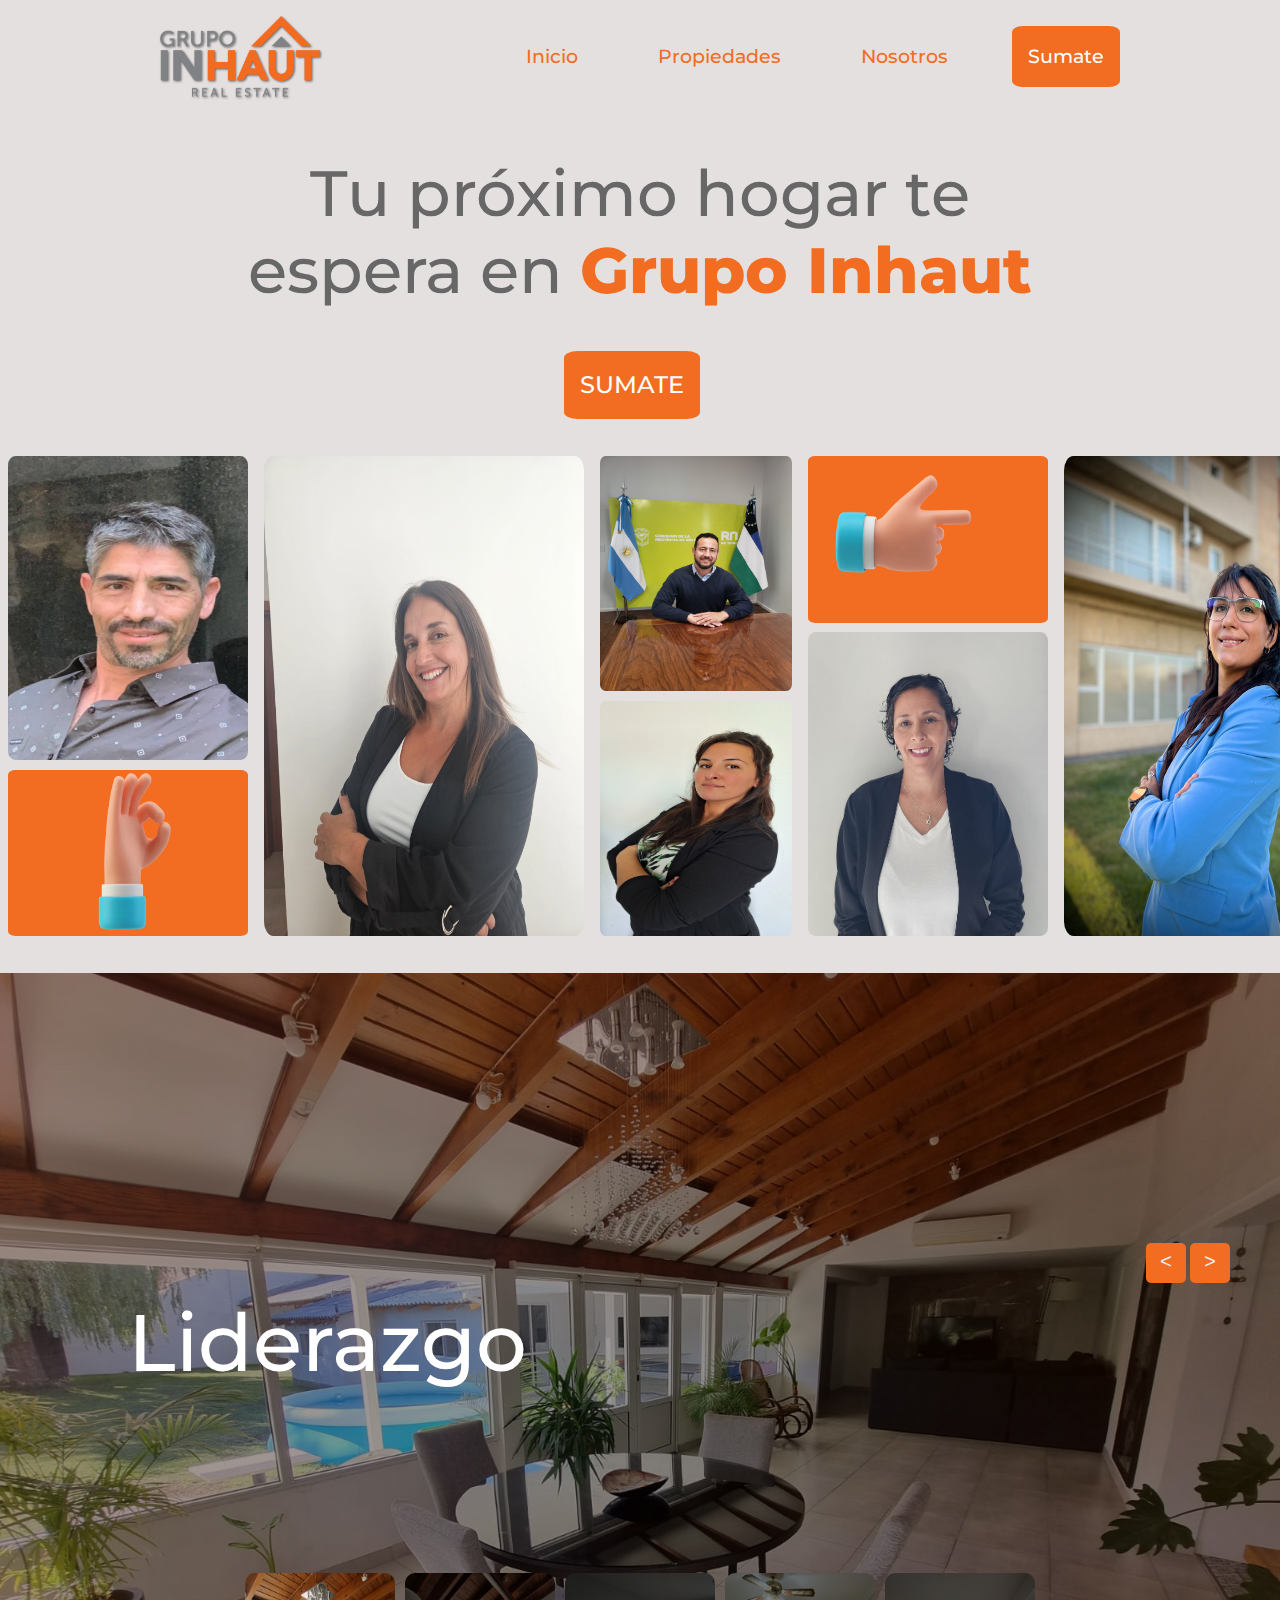
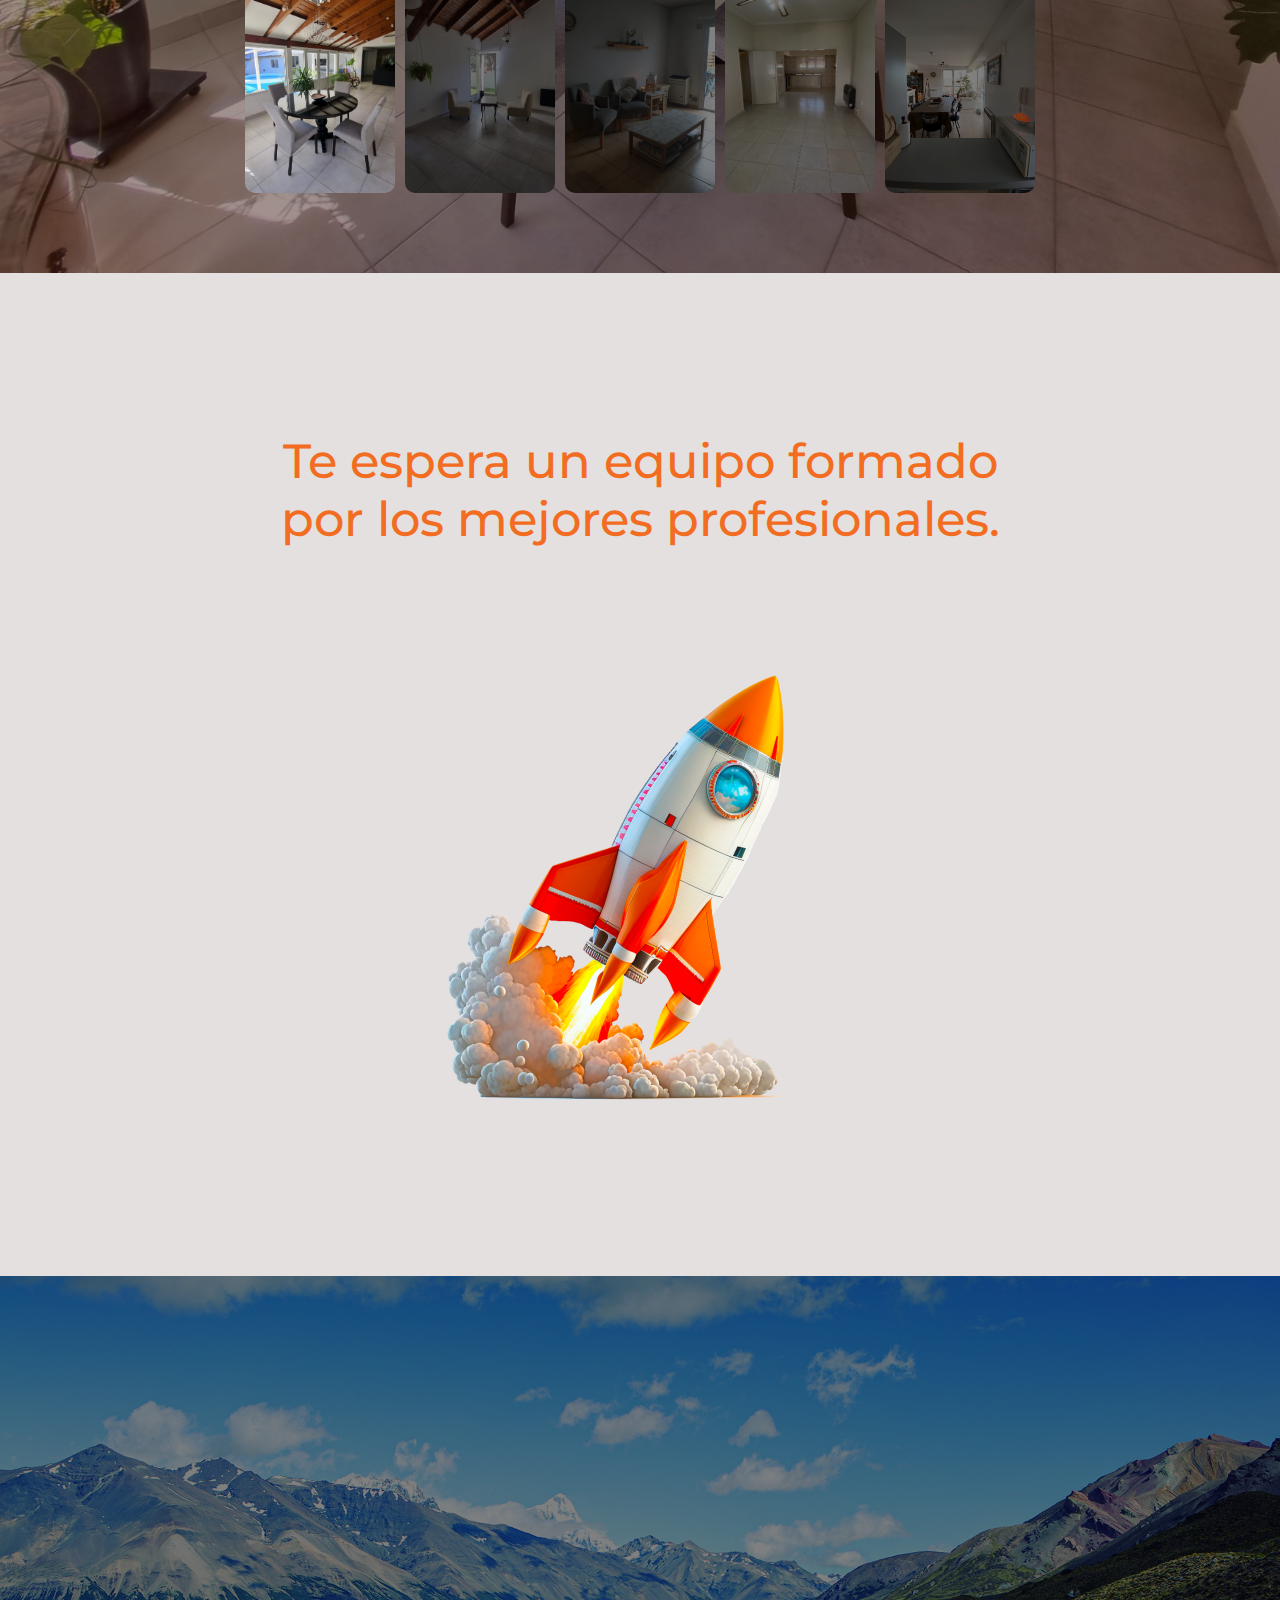
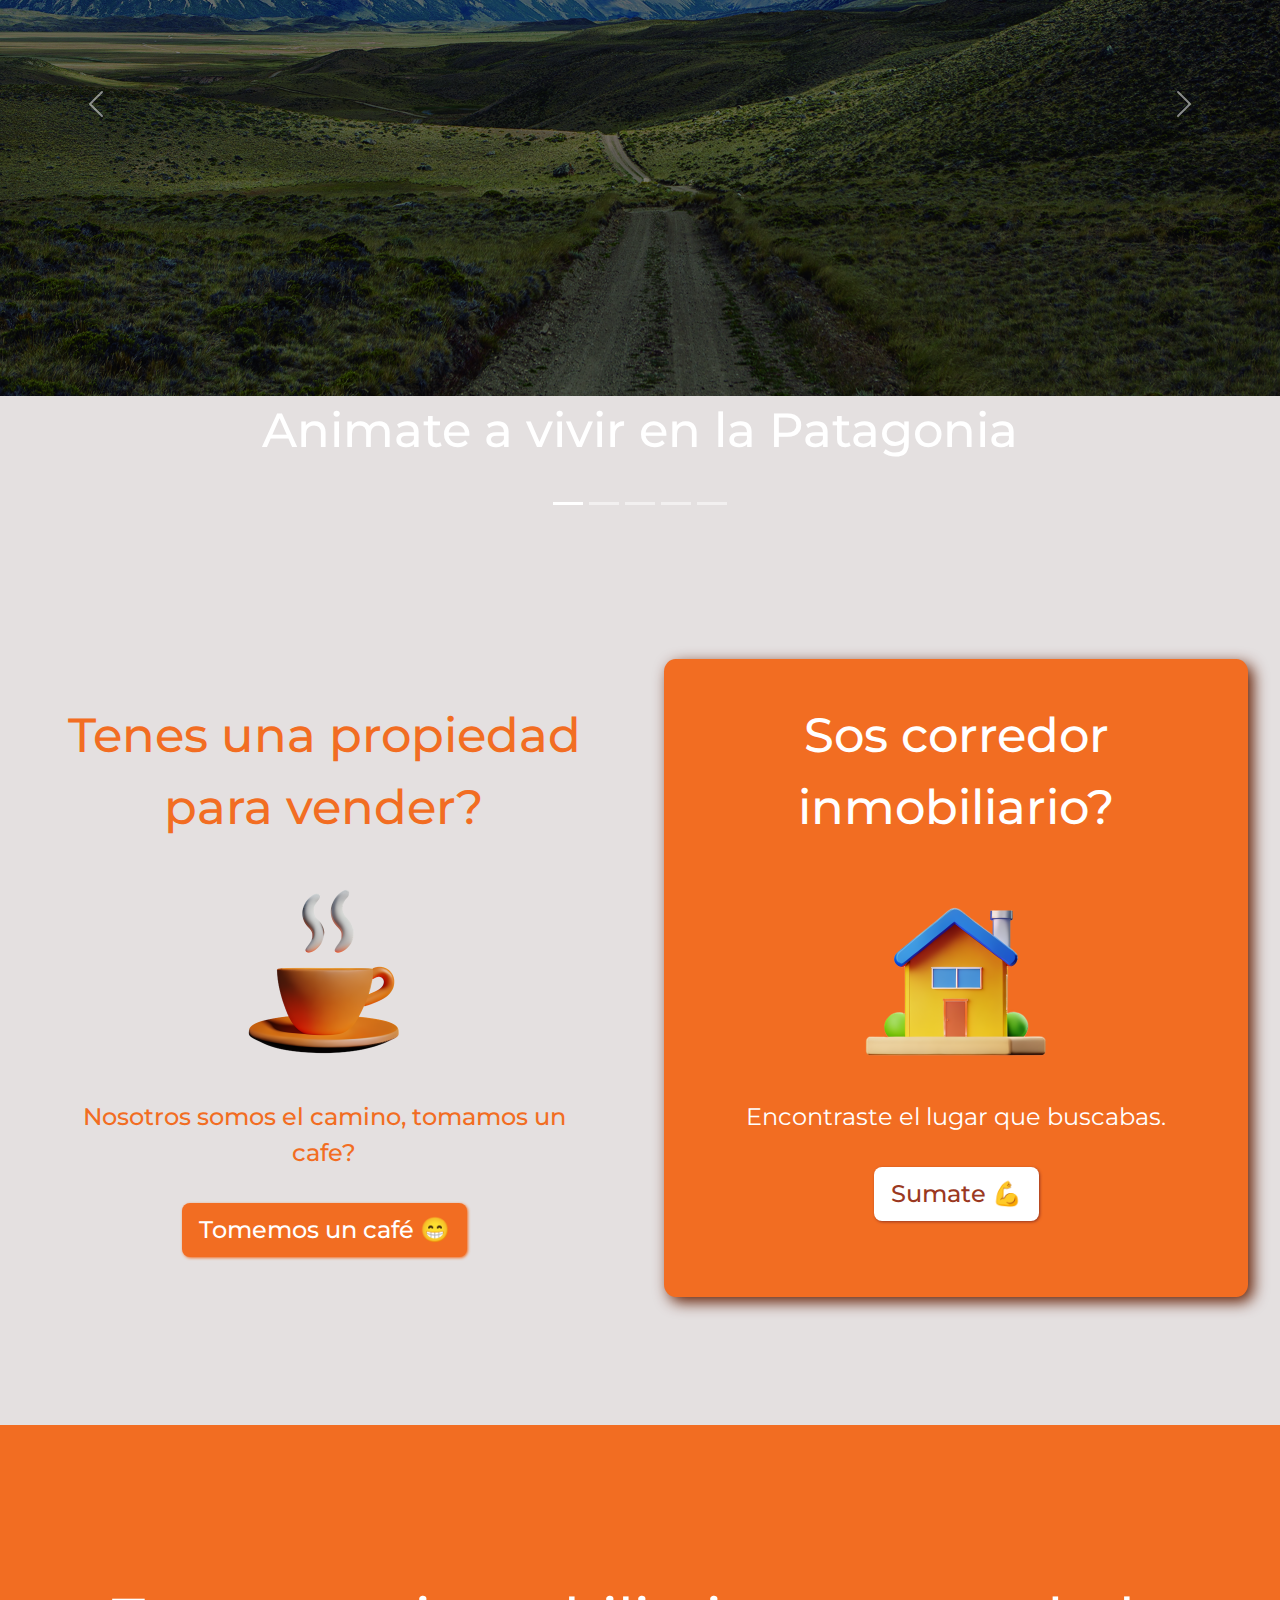
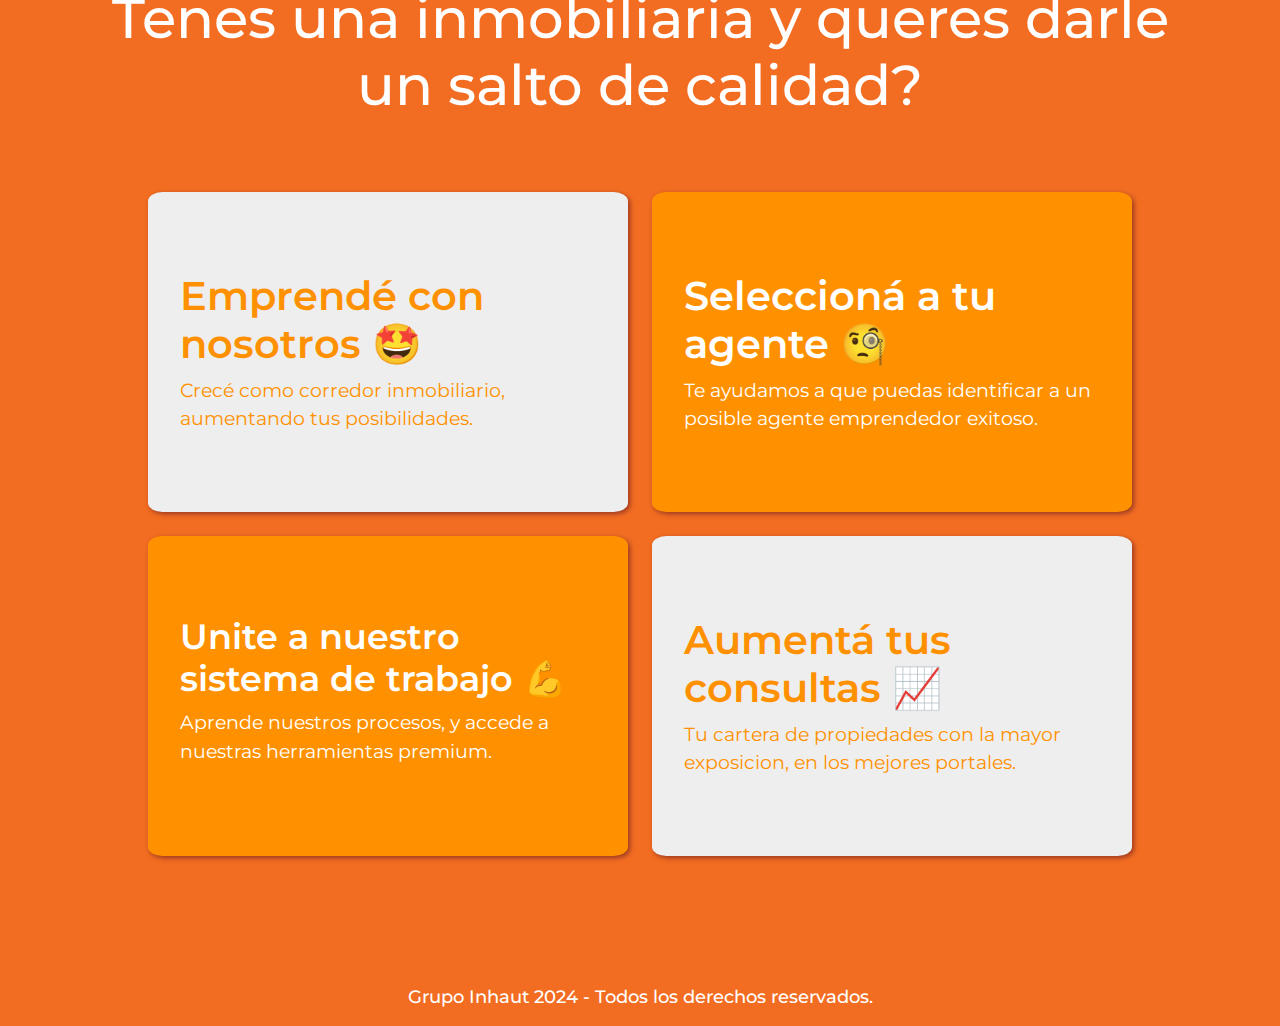
<file: index.html>
<html lang="en">
<head>

    <meta charset="UTF-8">
    <meta name="viewport" content="width=device-width, initial-scale=1.0">

    <meta http-equiv='cache-control' content='no-cache'> 
    <meta http-equiv='expires' content='0'> 
    <meta http-equiv='pragma' content='no-cache'>
    
    <title>
      Grupo Inhaut
    </title>
    <link rel="icon" type="image/x-icon" href="imagenes/INHAUT.png">

    <!-- Bootstrap -->
    <link href="https://cdn.jsdelivr.net/npm/bootstrap@5.3.3/dist/css/bootstrap.min.css" rel="stylesheet" integrity="sha384-QWTKZyjpPEjISv5WaRU9OFeRpok6YctnYmDr5pNlyT2bRjXh0JMhjY6hW+ALEwIH" crossorigin="anonymous">
    
    <!-- CSS -->
    <link href="styles.css" rel="stylesheet">
    <link href="normalize.css" rel="stylesheet">

    <!-- Google Fonts -->
    <link rel="preconnect" href="https://fonts.googleapis.com">
    <link rel="preconnect" href="https://fonts.gstatic.com" crossorigin>
    <link href="https://fonts.googleapis.com/css2?family=Montserrat:ital,wght@0,100..900;1,100..900&display=swap" rel="stylesheet">

</head>
<body>

  <nav class="navbar fixed-top" id="navegacion">
    <div class="navbar-container">
      <a class="navbar-brand" href="index.html">
        <img class="navbar-logo" src="imagenes/INHAUT.png" alt="">
      </a>
    </div>
    <div class="navbar-container contenedor-items">
        <a class="nav-item" href="index.html">Inicio</a>
        <a class="nav-item" href="#">Propiedades</a>
        <a class="nav-item" href="nosotros.html">Nosotros</a>
        <a class="nav-item sumate" href="sumate.html">Sumate</a>
    </div>
  </nav>

  <main>
    <!-- primer div -->
    <div class="primer-div">
      <div class="contenido-primer-div">
        <h1 class="texto-primer-div">Tu próximo hogar te <br> espera en <span>Grupo Inhaut</span></h1>
        <a class="nav-item sumate" href="sumate.html">Sumate</a>
      </div>
    </div>

    <!--slider horizontal automatico  -->
    <div class="slider-horizontal">
      <div class="slide-track">
          <div class="slide slide-impar">
              <img src="imagenes/personas/persona1.jpeg" alt="">
              <img src="imagenes/hand.webp" class="pulgar" alt="">
          </div>
          <div class="slide slide-solo">
              <img src="imagenes/personas/persona2.jpeg" alt="">
          </div>
          <div class="slide slide-par">
              <img src="imagenes/personas/persona3.jpeg" alt="">
              <img src="imagenes/personas/persona4.jpeg" alt="">
          </div>
          <div class="slide slide-impar">
              <img src="imagenes/hand2.webp" class="pulgar" alt="">
              <img src="imagenes/personas/persona5.jpeg" alt="">
          </div>
          <div class="slide slide-solo">
              <img src="imagenes/personas/persona6.jpeg" alt="">
          </div>
          <div class="slide slide-par">
              <img src="imagenes/personas/persona7.jpeg" alt="">
              <img src="imagenes/personas/persona8.jpeg" alt="">
          </div>
          <div class="slide slide-impar">
            <img src="imagenes/personas/persona2.jpeg" alt="">
            <img src="imagenes/hand3.webp" class="pulgar" alt="">
          </div>
          <div class="slide slide-solo">
              <img src="imagenes/personas/persona4.jpeg" alt="">
          </div>
          <div class="slide slide-par">
              <img src="imagenes/personas/persona1.jpeg" alt="">
              <img src="imagenes/personas/persona5.jpeg" alt="">
          </div>
          <div class="slide slide-impar">
              <img src="imagenes/hand.webp" class="pulgar" alt="">
              <img src="imagenes/personas/persona6.jpeg" alt="">
          </div>
          <div class="slide slide-solo">
              <img src="imagenes/personas/persona3.jpeg" alt="">
          </div>
          <div class="slide slide-par">
              <img src="imagenes/personas/persona8.jpeg" alt="">
              <img src="imagenes/personas/persona2.jpeg" alt="">
          </div>
          <div class="slide slide-impar">
            <img src="imagenes/personas/persona4.jpeg" alt="">
            <img src="imagenes/hand2.webp" class="pulgar" alt="">
        </div>
        <div class="slide slide-solo">
            <img src="imagenes/personas/persona6.jpeg" alt="">
        </div>
        <div class="slide slide-par">
            <img src="imagenes/personas/persona5.jpeg" alt="">
            <img src="imagenes/personas/persona1.jpeg" alt="">
        </div>
        <div class="slide slide-impar">
            <img src="imagenes/hand3.webp" class="pulgar" alt="">
            <img src="imagenes/personas/persona2.jpeg" alt="">
        </div>
        <div class="slide slide-solo">
            <img src="imagenes/personas/persona7.jpeg" alt="">
        </div>
        <div class="slide slide-par">
            <img src="imagenes/personas/persona3.jpeg" alt="">
            <img src="imagenes/personas/persona5.jpeg" alt="">
        </div>
        <div class="slide slide-impar">
          <img src="imagenes/personas/persona6.jpeg" alt="">
          <img src="imagenes/hand.webp" class="pulgar" alt="">
        </div>
        <div class="slide slide-solo">
            <img src="imagenes/personas/persona8.jpeg" alt="">
        </div>
        <div class="slide slide-par">
            <img src="imagenes/personas/persona4.jpeg" alt="">
            <img src="imagenes/personas/persona6.jpeg" alt="">
        </div>
        <div class="slide slide-impar">
            <img src="imagenes/hand2.webp" class="pulgar" alt="">
            <img src="imagenes/personas/persona7.jpeg" alt="">
        </div>
        <div class="slide slide-solo">
            <img src="imagenes/personas/persona1.jpeg" alt="">
        </div>
        <div class="slide slide-par">
            <img src="imagenes/personas/persona5.jpeg" alt="">
            <img src="imagenes/personas/persona6.jpeg" alt="">
        </div>
       
      </div>
    </div>

    <!-- slider manual casas -->
    <!-- slider manual fotos casas -->
    <div class="segundo-div">
      <div class="slider">
        <div class="list">

          <div class="item active">
              <img src="imagenes/casa3.jpeg">
              <div class="content">
                <p>Grupo Inhaut</p>
                <h3>Liderazgo</h3>
              </div>
          </div>

          <div class="item">
            <img src="imagenes/casa4.jpeg">
            <div class="content">
              <p>Grupo Inhaut</p>
              <h3>Compromiso</h3>
            </div>
          </div>

          <div class="item">
            <img src="imagenes/casa7.jpeg">
            <div class="content">
              <p>Grupo Inhaut</p>
              <h3>Seguridad</h3>
            </div>
          </div>

          <div class="item">
            <img src="imagenes/casa2.jpeg">
            <div class="content">
              <p>Grupo Inhaut</p>
              <h3>Atencion Personalizada</h3>
            </div>
          </div>

          <div class="item">
            <img src="imagenes/casa6.jpeg">
            <div class="content">
              <p>Grupo Inhaut</p>
              <h3>Emprende con nosotros</h3>
            </div>
          </div>
        </div>

        <!-- button arrows -->
        <div class="arrows">
          <button id="prev"><</button>
          <button id="next">></button>
        </div>
        <!-- thumbnail -->
        <div class="thumbnail">
          <div class="item active">
            <img src="imagenes/casa3.jpeg">
              
          </div>
          <div class="item">
            <img src="imagenes/casa4.jpeg">
              
          </div>
          <div class="item">
            <img src="imagenes/casa7.jpeg">
              
          </div>
          <div class="item">
            <img src="imagenes/casa2.jpeg">
              
          </div>
          <div class="item">
            <img src="imagenes/casa6.jpeg">
              
          </div>
        </div>
      </div>
    </div>


    <!-- tercer div -->
    <div class="tercer-div ">
      <div class="contenedor-tercer-div ">
        <h3 class="texto-tercer-div fadein">Te espera un equipo formado <br> por los mejores profesionales.</h3>
        <img src="imagenes/cohete.webp" alt class="cohete fadein-cohete">
      </div>
    </div>

    <!-- Carrusel con Bootstrap -->
    <div id="carouselExampleCaptions" class="carousel slide">

      <div class="carousel-indicators">
        <button type="button" data-bs-target="#carouselExampleCaptions" data-bs-slide-to="0" class="active" aria-current="true" aria-label="Slide 1"></button>
        <button type="button" data-bs-target="#carouselExampleCaptions" data-bs-slide-to="1" aria-label="Slide 2"></button>
        <button type="button" data-bs-target="#carouselExampleCaptions" data-bs-slide-to="2" aria-label="Slide 3"></button>
        <button type="button" data-bs-target="#carouselExampleCaptions" data-bs-slide-to="3" aria-label="Slide 4"></button>
        <button type="button" data-bs-target="#carouselExampleCaptions" data-bs-slide-to="4" aria-label="Slide 5"></button>
      </div>

      <div class="carousel-inner">
        <div class="carousel-item active d-item">
          <img src="imagenes/patagonia5.jpg" class="d-block w-100 d-img" alt="...">
          <div class="carousel-caption d-none d-md-block">
            <h5>Animate a vivir en la Patagonia</h5>
          </div>
        </div>
        <div class="carousel-item d-item">
          <img src="imagenes/patagonia2.jpg" class="d-block w-100 d-img" alt="...">
          <div class="carousel-caption d-none d-md-block">
            <h5>Texto generico sobre la patagonia</h5>
          </div>
        </div>
        <div class="carousel-item d-item">
          <img src="imagenes/patagonia3.jpg" class="d-block w-100 d-img" alt="...">
          <div class="carousel-caption d-none d-md-block">
            <h5>Texto generico sobre la patagonia</h5>
          </div>
        </div>
        <div class="carousel-item d-item">
          <img src="imagenes/patagonia4.jpg" class="d-block w-100 d-img" alt="...">
          <div class="carousel-caption d-none d-md-block">
            <h5>Texto generico sobre la patagonia</h5>
          </div>
        </div>
        <div class="carousel-item d-item">
          <img src="imagenes/patagonia1.jpg" class="d-block w-100 d-img" alt="...">
          <div class="carousel-caption d-none d-md-block">
            <h5>Texto generico sobre la patagonia</h5>
          </div>
        </div>
      </div>
      <button class="carousel-control-prev" type="button" data-bs-target="#carouselExampleCaptions" data-bs-slide="prev">
        <span class="carousel-control-prev-icon" aria-hidden="true"></span>
        <span class="visually-hidden">Previous</span>
      </button>

      <button class="carousel-control-next" type="button" data-bs-target="#carouselExampleCaptions" data-bs-slide="next">
        <span class="carousel-control-next-icon" aria-hidden="true"></span>
        <span class="visually-hidden">Next</span>
      </button>
    </div>

    <!-- div espejo quinto y sexto -->
    <div class="contenedor-quinto-sexto">

      <div class="quinto-div div-mitad fadein-izquierda">
        <p class="texto-quinto-div">Tenes una propiedad<br> para vender?</p>
        <img src="imagenes/cafe.webp" alt="">
        <p class="texto-quinto-div small">Nosotros somos el camino, tomamos un cafe?</p>
        <button type="button" class="btn  btn-lg">Tomemos un café &#128513;</button>
      </div>

      <div class=" sexto-div div-mitad fadein-derecha">
        <p class="texto-sexto-div">Sos corredor <br> inmobiliario?</p>
        <img src="imagenes/casa-3d.webp" alt="">
        <p class="texto-septimo-div small">Encontraste el lugar que buscabas.</p>
        <button type="button" class="btn  btn-lg">Sumate &#128170;</button>
      </div>
    </div>

    <!-- septimo div -->
    <div class="septimo-div ">

      <h3 class="texto-septimo-div fadein">Tenes una inmobiliaria y queres darle un salto de calidad?</h3>

      <div class="grid-tarjetas">

        <div class="columna1">
          <div class="tarjeta tar-1 fadein"><h3>Emprendé con nosotros &#129321</h3><p>Crecé como corredor inmobiliario, aumentando tus posibilidades.</p></div>
          <div class="tarjeta tar-2 fadein"><h3>Unite a nuestro sistema de trabajo &#128170;</h3><p>Aprende nuestros procesos, y accede a nuestras herramientas premium.</p></div>
        </div>

        <div class="columna2">
          <div class="tarjeta tar-3 fadein"><h3>Seleccioná a tu agente &#129488;</h3><p>Te ayudamos a que puedas identificar a un posible agente emprendedor exitoso.</p></div>
          <div class="tarjeta tar-4 fadein"><h3>Aumentá tus consultas &#128200;</h3><p>Tu cartera de propiedades con la mayor exposicion, en los mejores portales.</p></div>
        </div>

      </div>

    </div>

  
  </main>

  <footer class="footer footer-index">Grupo Inhaut 2024 - Todos los derechos reservados.</footer>

    
  </main>






    <!-- JS Bootstrap -->
    <script src="https://cdn.jsdelivr.net/npm/bootstrap@5.3.3/dist/js/bootstrap.bundle.min.js" integrity="sha384-YvpcrYf0tY3lHB60NNkmXc5s9fDVZLESaAA55NDzOxhy9GkcIdslK1eN7N6jIeHz" crossorigin="anonymous"></script>
    <script src="scripts.js"></script>
</body>
</html>
</file>
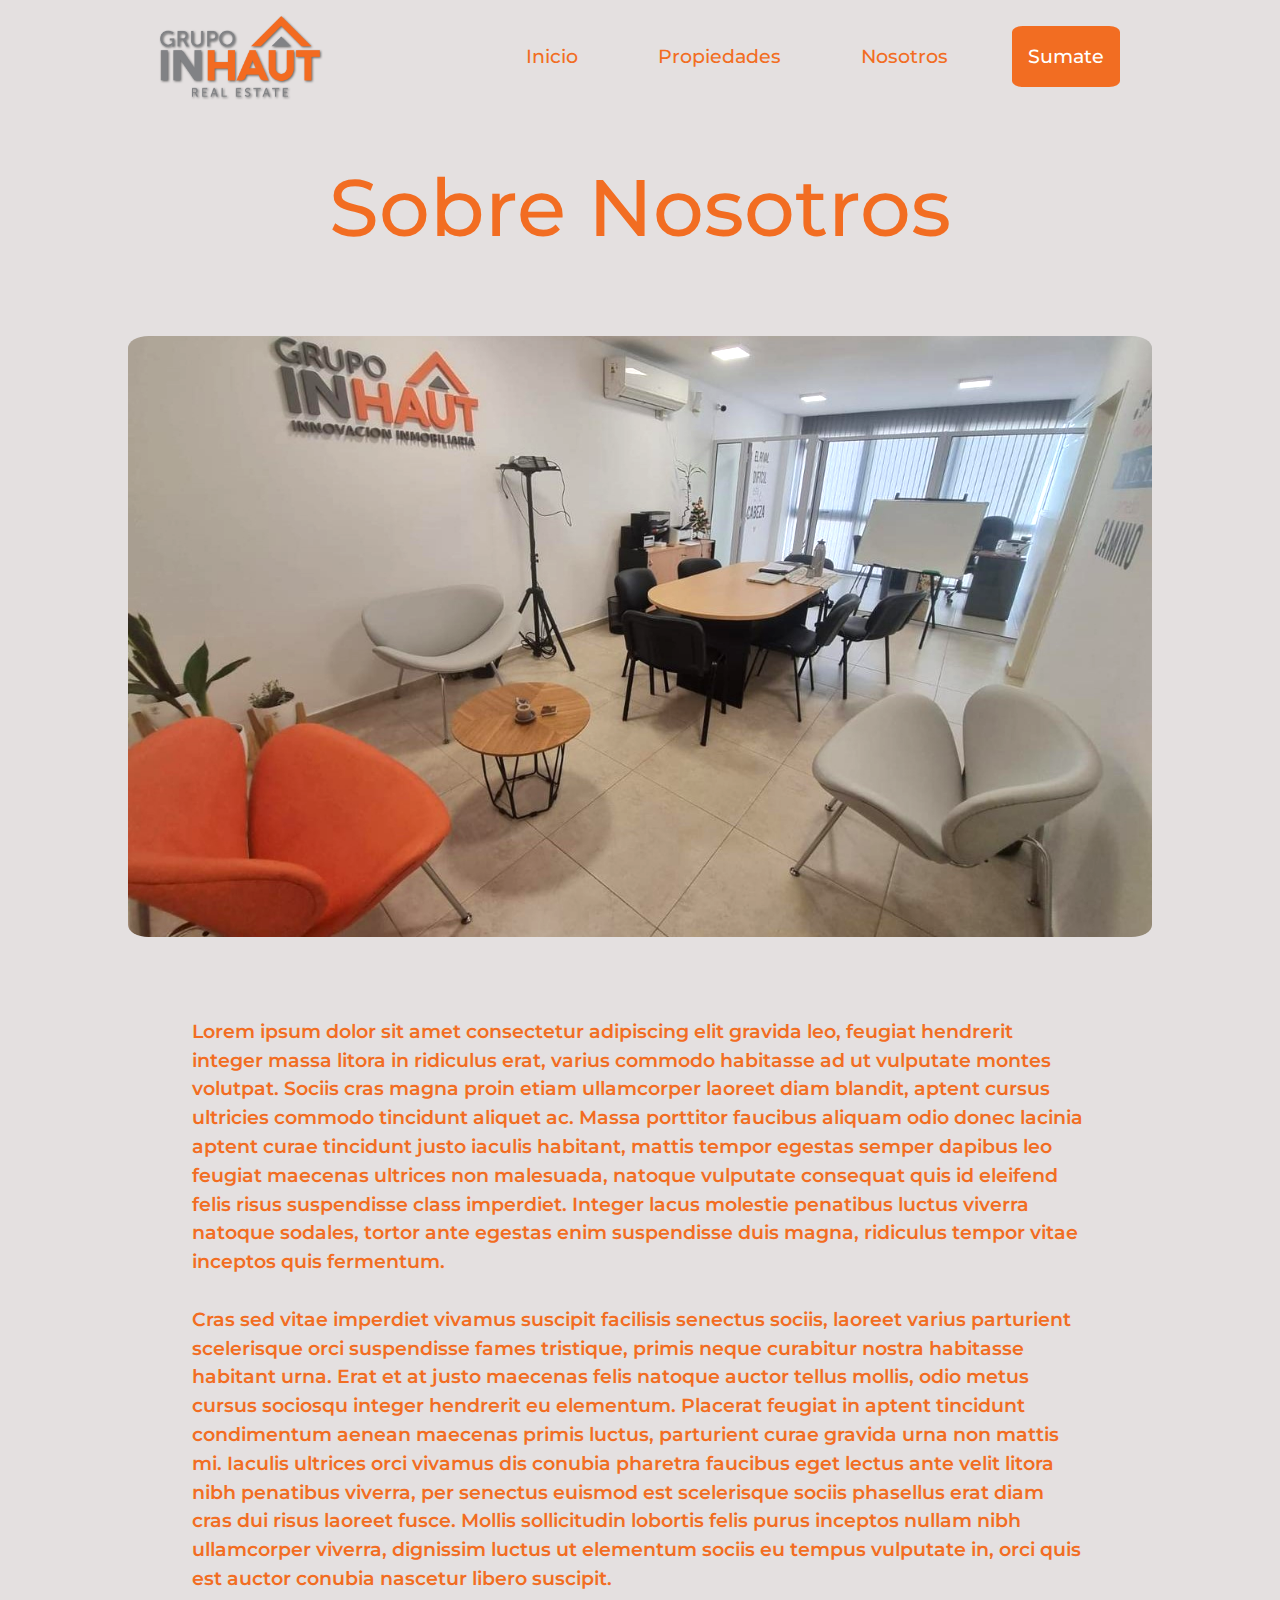
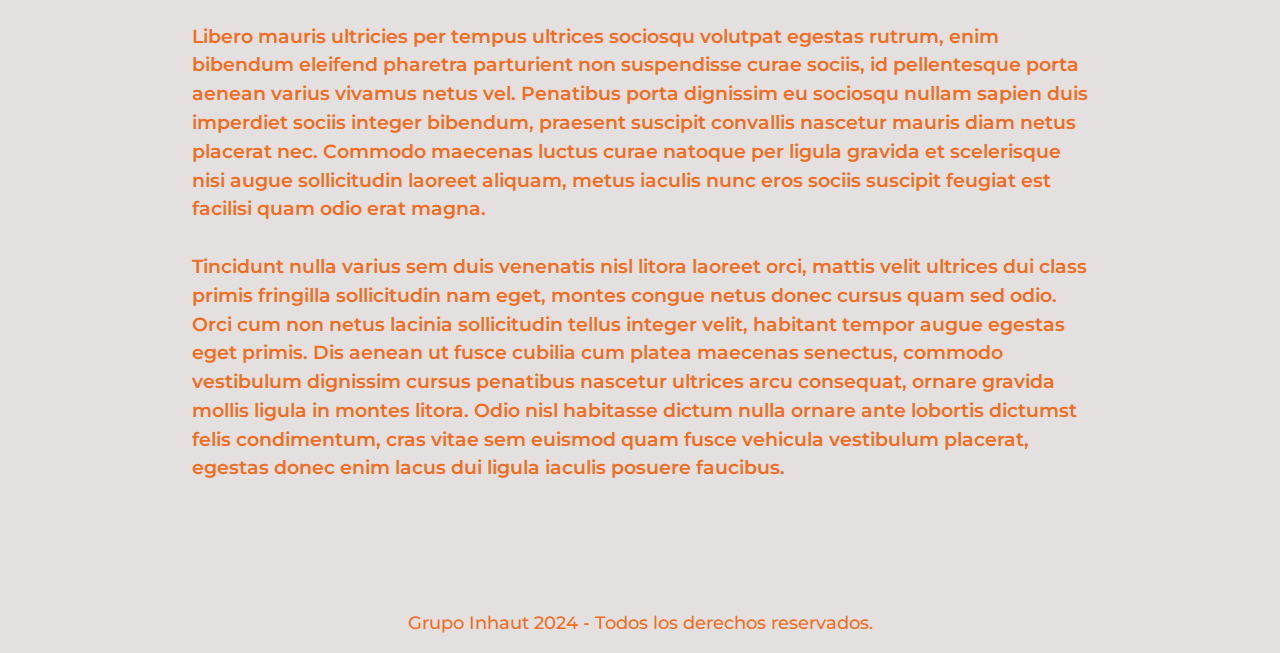
<file: nosotros.html>
<html lang="en">
<head>

    <meta charset="UTF-8">
    <meta name="viewport" content="width=device-width, initial-scale=1.0">

    <meta http-equiv='cache-control' content='no-cache'> 
    <meta http-equiv='expires' content='0'> 
    <meta http-equiv='pragma' content='no-cache'>
    
    <title>
      Grupo Inhaut
    </title>
    <link rel="icon" type="image/x-icon" href="imagenes/INHAUT_naranja.png">

    <!-- Bootstrap -->
    <link href="https://cdn.jsdelivr.net/npm/bootstrap@5.3.3/dist/css/bootstrap.min.css" rel="stylesheet" integrity="sha384-QWTKZyjpPEjISv5WaRU9OFeRpok6YctnYmDr5pNlyT2bRjXh0JMhjY6hW+ALEwIH" crossorigin="anonymous">
    
    <!-- CSS -->
    <link href="styles.css" rel="stylesheet">
    <link href="normalize.css" rel="stylesheet">

    <!-- Google Fonts -->
    <link rel="preconnect" href="https://fonts.googleapis.com">
    <link rel="preconnect" href="https://fonts.gstatic.com" crossorigin>
    <!-- <link href="https://fonts.googleapis.com/css2?family=Maven+Pro:wght@400..900&display=swap" rel="stylesheet">
    <link href="https://fonts.googleapis.com/css2?family=Bebas+Neue&family=Rubik+Dirt&display=swap" rel="stylesheet"> -->
    <link href="https://fonts.googleapis.com/css2?family=Montserrat:ital,wght@0,100..900;1,100..900&display=swap" rel="stylesheet">

</head>
<body>

    <nav class="navbar fixed-top" id="navegacion">
        <div class="navbar-container">
          <a class="navbar-brand" href="index.html">
            <img class="navbar-logo" src="imagenes/INHAUT.png" alt="">
          </a>
        </div>
        <div class="navbar-container contenedor-items">
            <a class="nav-item" href="index.html">Inicio</a>
            <a class="nav-item" href="#">Propiedades</a>
            <a class="nav-item" href="nosotros.html">Nosotros</a>
            <a class="nav-item sumate" href="sumate.html">Sumate</a>
        </div>
      </nav>
    
    
    <main>



        <h1 class="titulo titulo-nosotros">
            Sobre Nosotros
        </h1>
        <div class="contenedor-imagen-nosotros">
            <img src="imagenes/oficina2.jpeg" alt="">
        </div>
        <div class="contenedor-texto-nosotros">
            <p class="texto-nosotros">
                Lorem ipsum dolor sit amet consectetur adipiscing elit gravida leo, feugiat hendrerit integer massa litora in ridiculus erat, varius commodo habitasse ad ut vulputate montes volutpat. Sociis cras magna proin etiam ullamcorper laoreet diam blandit, aptent cursus ultricies commodo tincidunt aliquet ac. Massa porttitor faucibus aliquam odio donec lacinia aptent curae tincidunt justo iaculis habitant, mattis tempor egestas semper dapibus leo feugiat maecenas ultrices non malesuada, natoque vulputate consequat quis id eleifend felis risus suspendisse class imperdiet. Integer lacus molestie penatibus luctus viverra natoque sodales, tortor ante egestas enim suspendisse duis magna, ridiculus tempor vitae inceptos quis fermentum.<br><br> Cras sed vitae imperdiet vivamus suscipit facilisis senectus sociis, laoreet varius parturient scelerisque orci suspendisse fames tristique, primis neque curabitur nostra habitasse habitant urna. Erat et at justo maecenas felis natoque auctor tellus mollis, odio metus cursus sociosqu integer hendrerit eu elementum. Placerat feugiat in aptent tincidunt condimentum aenean maecenas primis luctus, parturient curae gravida urna non mattis mi. Iaculis ultrices orci vivamus dis conubia pharetra faucibus eget lectus ante velit litora nibh penatibus viverra, per senectus euismod est scelerisque sociis phasellus erat diam cras dui risus laoreet fusce. Mollis sollicitudin lobortis felis purus inceptos nullam nibh ullamcorper viverra, dignissim luctus ut elementum sociis eu tempus vulputate in, orci quis est auctor conubia nascetur libero suscipit.<br><br> Libero mauris ultricies per tempus ultrices sociosqu volutpat egestas rutrum, enim bibendum eleifend pharetra parturient non suspendisse curae sociis, id pellentesque porta aenean varius vivamus netus vel. Penatibus porta dignissim eu sociosqu nullam sapien duis imperdiet sociis integer bibendum, praesent suscipit convallis nascetur mauris diam netus placerat nec. Commodo maecenas luctus curae natoque per ligula gravida et scelerisque nisi augue sollicitudin laoreet aliquam, metus iaculis nunc eros sociis suscipit feugiat est facilisi quam odio erat magna.<br><br> Tincidunt nulla varius sem duis venenatis nisl litora laoreet orci, mattis velit ultrices dui class primis fringilla sollicitudin nam eget, montes congue netus donec cursus quam sed odio. Orci cum non netus lacinia sollicitudin tellus integer velit, habitant tempor augue egestas eget primis. Dis aenean ut fusce cubilia cum platea maecenas senectus, commodo vestibulum dignissim cursus penatibus nascetur ultrices arcu consequat, ornare gravida mollis ligula in montes litora. Odio nisl habitasse dictum nulla ornare ante lobortis dictumst felis condimentum, cras vitae sem euismod quam fusce vehicula vestibulum placerat, egestas donec enim lacus dui ligula iaculis posuere faucibus.
    
    
    
            </p>
        </div>











    </main>

    <footer class="footer">Grupo Inhaut 2024 - Todos los derechos reservados.</footer>

    <!-- JS Bootstrap -->
    <script src="https://cdn.jsdelivr.net/npm/bootstrap@5.3.3/dist/js/bootstrap.bundle.min.js" integrity="sha384-YvpcrYf0tY3lHB60NNkmXc5s9fDVZLESaAA55NDzOxhy9GkcIdslK1eN7N6jIeHz" crossorigin="anonymous"></script>
    <script src="scripts.js"></script>
</body>
</html>
</file>
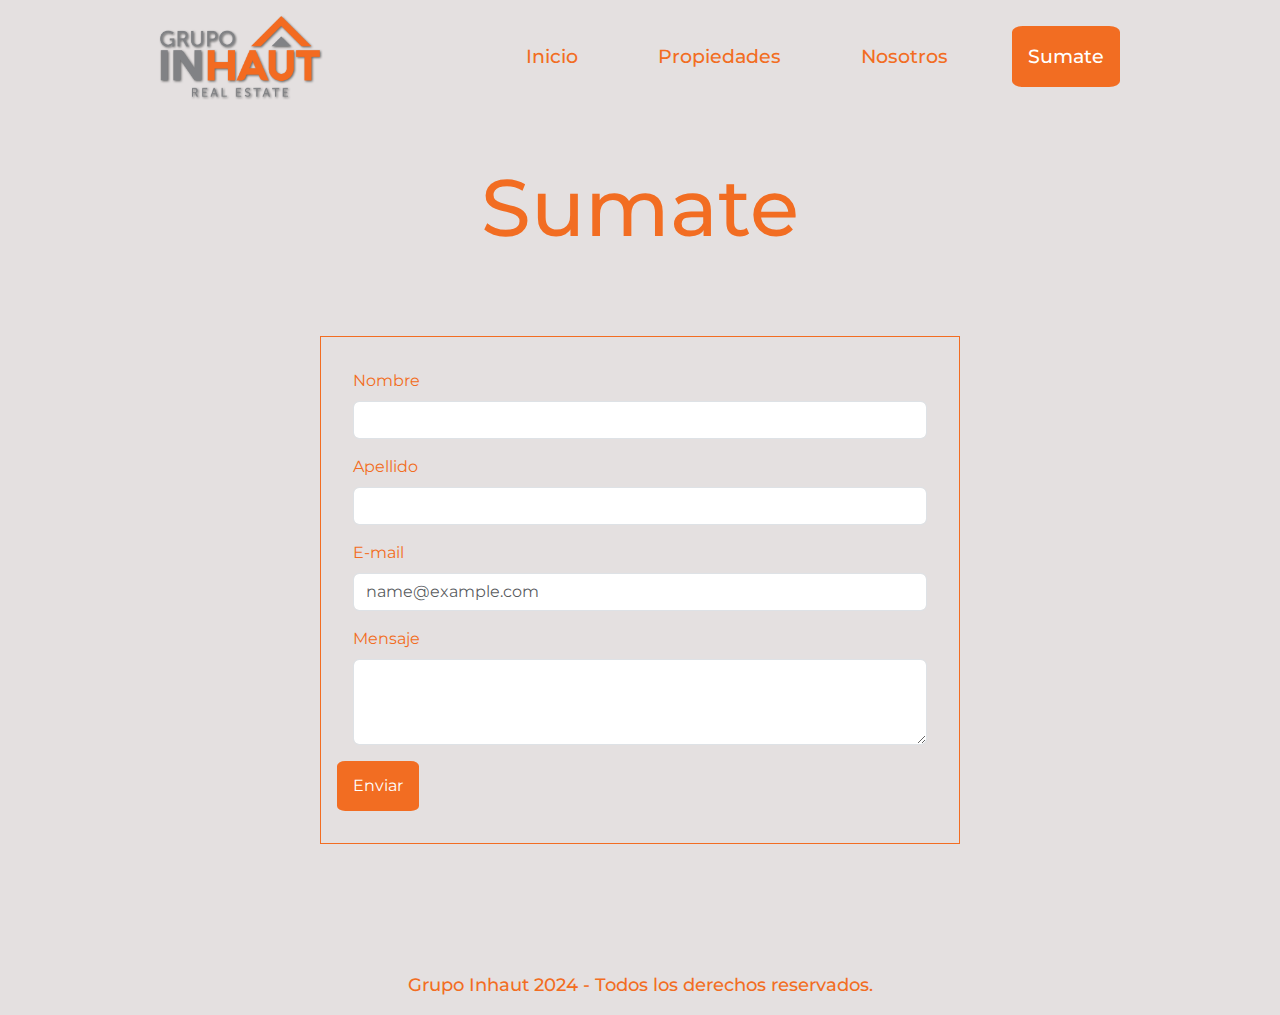
<file: sumate.html>
<html lang="en">
<head>

    <meta charset="UTF-8">
    <meta name="viewport" content="width=device-width, initial-scale=1.0">

    <meta http-equiv='cache-control' content='no-cache'> 
    <meta http-equiv='expires' content='0'> 
    <meta http-equiv='pragma' content='no-cache'>
    
    <title>
      Grupo Inhaut
    </title>
    <link rel="icon" type="image/x-icon" href="imagenes/INHAUT_naranja.png">

    <!-- Bootstrap -->
    <link href="https://cdn.jsdelivr.net/npm/bootstrap@5.3.3/dist/css/bootstrap.min.css" rel="stylesheet" integrity="sha384-QWTKZyjpPEjISv5WaRU9OFeRpok6YctnYmDr5pNlyT2bRjXh0JMhjY6hW+ALEwIH" crossorigin="anonymous">
    
    <!-- CSS -->
    <link href="styles.css" rel="stylesheet">
    <link href="normalize.css" rel="stylesheet">

    <!-- Google Fonts -->
    <link rel="preconnect" href="https://fonts.googleapis.com">
    <link rel="preconnect" href="https://fonts.gstatic.com" crossorigin>
    <!-- <link href="https://fonts.googleapis.com/css2?family=Maven+Pro:wght@400..900&display=swap" rel="stylesheet">
    <link href="https://fonts.googleapis.com/css2?family=Bebas+Neue&family=Rubik+Dirt&display=swap" rel="stylesheet"> -->
    <link href="https://fonts.googleapis.com/css2?family=Montserrat:ital,wght@0,100..900;1,100..900&display=swap" rel="stylesheet">

</head>
<body>

    <nav class="navbar fixed-top" id="navegacion">
        <div class="navbar-container">
          <a class="navbar-brand" href="index.html">
            <img class="navbar-logo" src="imagenes/INHAUT.png" alt="">
          </a>
        </div>
        <div class="navbar-container contenedor-items">
            <a class="nav-item" href="index.html">Inicio</a>
            <a class="nav-item" href="#">Propiedades</a>
            <a class="nav-item" href="nosotros.html">Nosotros</a>
            <a class="nav-item sumate" href="sumate.html">Sumate</a>
        </div>
      </nav>
    
    
    <main>

        <h1 class="titulo titulo-sumate">
            Sumate 
        </h1>

        <div class="form-contenedor">
            <div class="mb-3">
                <label for="exampleFormControlInput1" class="form-label">Nombre</label>
                <input type="email" class="form-control" id="exampleFormControlInput1">
            </div>
            <div class="mb-3">
                <label for="exampleFormControlInput1" class="form-label">Apellido</label>
                <input type="email" class="form-control" id="exampleFormControlInput1">
            </div>
            <div class="mb-3">
                <label for="exampleFormControlInput1" class="form-label">E-mail</label>
                <input type="email" class="form-control" id="exampleFormControlInput1" placeholder="name@example.com">
            </div>
            <div class="mb-3">
                <label for="exampleFormControlTextarea1" class="form-label">Mensaje</label>
                <textarea class="form-control" id="exampleFormControlTextarea1" rows="3"></textarea>
            </div>
            <button type="button" class="sumate">Enviar</button>
        </div>



    </main>

    <footer class="footer">Grupo Inhaut 2024 - Todos los derechos reservados.</footer>

    <!-- JS Bootstrap -->
    <script src="https://cdn.jsdelivr.net/npm/bootstrap@5.3.3/dist/js/bootstrap.bundle.min.js" integrity="sha384-YvpcrYf0tY3lHB60NNkmXc5s9fDVZLESaAA55NDzOxhy9GkcIdslK1eN7N6jIeHz" crossorigin="anonymous"></script>
    <script src="scripts.js"></script>
</body>
</html>
</file>
<file: styles.css>
/* -------------       GLOBALES      -----------  */


 *, *:before, *:after {
    box-sizing: inherit;
}

:root {
    --azul: #1c222e;
    --naranja: #f26d22;
    --blanco:rgb(255, 255, 255);
    --naranjaOscuro:#9a3821;
    --naranjaMasOscuro : #631c00;
    --grisFondo: #e4e0e0;
    /* --grisFondo:rgb(233, 219, 233);  */
    /* --grisFondo:rgb(231, 226, 231); */
    /* --grisFondo:rgb(220, 213, 230); */
    /* --grisFondo:rgba(216, 202, 216, 0.623); */
    /* --grisFondo:rgba(207, 197, 207, 0.726);  */
    --grisOscuro:#676767;
}

body{
    box-sizing: border-box;
    width: 100%;
    font-family: "Montserrat", sans-serif;
    background-color: var(--grisFondo);
}



 /* -------------       NAVBAR      -----------  */
.navbar{
    background-color: var(--grisFondo);
    padding: 1rem 10rem;
    display: flex;
    @media (max-width : 1070px) {
        flex-direction: column;
        gap: 2rem;
        justify-content: center;
        padding: 1rem 5rem;
    }
}

.navbar-logo{
    width: 10rem;
    -webkit-filter: drop-shadow(1px 1px 1px var(--grisOscuro));
    filter: drop-shadow(1px 1px 1px var(--grisOscuro));
    @media (max-width : 585px) {
        width: 8rem;
    }
}

.contenedor-items{
    display: flex;
    gap: 5rem;
    align-items: center;
    @media (max-width : 1070px) {
        gap: 3rem;
        
    }
    @media (max-width : 585px) {
        flex-direction: column;
        gap: 1rem;
        align-items: center;
    }
}

.nav-item{
    text-decoration: none;
    color: var(--naranja);
    font-weight: 500;
    font-size: 1.2rem;
    &:hover{
        color: var(--naranjaOscuro);
    }
    @media (max-width : 585px) {
        font-size: 1rem;
    }
}

.sumate{
    background-color: var(--naranja);
    color: white;
    margin-left: -1rem;
    padding: 1rem;
    border-radius: 10%;
    &:hover{
        color: white;
       background-color: var(--naranjaOscuro);
    }
    @media (max-width : 585px) {
        display: none;
    }
}




/* -------------       MAIN      -----------  */

/* clase de utilidad para agregar animacion fadein */
.fadein{   
    -moz-animation: fadein linear both;
    -webkit-animation: fadein linear both;
    animation: fadein linear both;
    
    animation-timeline: view();
    animation-range: entry 20% cover 40%;

}

.fadein-derecha{   
    -moz-animation: fadein-derecha linear both;
    -webkit-animation: fadein-derecha linear both;
    animation: fadein-derecha linear both;
    
    animation-timeline: view();
    animation-range: entry 10% cover 40%;

}

.fadein-izquierda{  
    -moz-animation: fadein-izquierda linear both;
    -webkit-animation: fadein-izquierda linear both; 
    animation: fadein-izquierda linear both;
    
    animation-timeline: view();
    animation-range: entry 10% cover 40%;

}

.fadein-cohete{  
    -moz-animation: fadein-cohete linear both;
    -webkit-animation: fadein-cohete linear both; 
    animation: fadein-cohete linear both;
    
    animation-timeline: view();
    animation-range: entry 10% cover 40%;

}



/* animacion fadein */
@keyframes fadein{
    from{
      opacity: .3;
      -moz-transform: translate(0 500px);
      -webkit-transform: translate(0 500px);
      translate: 0 500px;
      
    }
    to{
      opacity: 1;
      -moz-transform: translate(0 0);
      -webkit-transform: translate(0 0);
      translate: 0 0;
      
  
    }
}

@keyframes fadein-derecha{
    from{
      opacity: .3;
      -moz-transform: translate(-1000px 0);
      -webkit-transform: translate(-1000px 0);
      translate: -1000px 0;
      
    }
    to{
      opacity: 1;
      -moz-transform: translate(0 0);
      -webkit-transform: translate(0 0);
      translate: 0 0;
      
  
    }
}

@keyframes fadein-izquierda{
    from{
      opacity: .3;
      -moz-transform: translate(-500px 0);
      -webkit-transform: translate(-500px 0);
      translate: -500px 0;
      
    }
    to{
      opacity: 1;
      -moz-transform: translate(0 0);
      -webkit-transform: translate(0 0);
      translate: 0 0;
      
  
    }
}

@keyframes fadein-cohete{
    from{
      opacity: .3;
      -moz-transform: translate(-300px 300px);
      -webkit-transform: translate(-300px 300px);
      translate: -300px 300px;
      
    }
    to{
      opacity: 1;
      -moz-transform: translate(0 0);
      -webkit-transform: translate(0 0);
      translate: 0 0;
      
  
    }
}

/* primer div */
.primer-div{
    margin-top: 7rem;
    @media (max-width : 1108px) {
        margin-top: 12rem;
    }
}
.contenido-primer-div{
    display: flex;
    flex-direction: column;
    justify-content: center;
    align-items: center;
    text-align: center;
    
}
.texto-primer-div{
    color: var(--grisOscuro);
    font-size: 4rem;
    font-weight: 500;
    @media (max-width : 1070px) {
        font-size: 3rem;
    }
    @media (max-width : 540px) {
        font-size: 2.5rem;
        margin-top:5rem;
    }

}

.texto-primer-div span{
    color: var(--naranja);
    font-weight: 800;
}

.contenido-primer-div .sumate{
    width: fit-content;
    text-transform: uppercase;
    font-size: 1.5rem;
}


/* slider horizontal automatico */
.slider-horizontal {
    width: 100vw;
    height: auto;
    margin: 2rem auto 0;
    /* padding-bottom: 1rem; */
    overflow: hidden;
}

.slider-horizontal .slide-track {
    display: flex;
    animation: scroll 40s linear infinite;
    -webkit-animation: scroll 40s linear infinite;
    width: calc(200px * 24);

}

.slider-horizontal .slide {
    margin: 0 .5rem;
}

.slider-horizontal .slide img {
    margin: .3rem 0;
    border-radius: 3%;
}

/* .slide-solo{
    padding: 2rem 0;
} */

.slide-solo img{
    height: 30rem;
    width: 20rem;
}

.slide-impar{
    display: flex;
    flex-direction: column;
    align-items: center;
}

.slide-par img{
    height: 14.7rem;
    width: 12rem;
}

.slide-impar img{
    height: 19rem;
    width: 15rem;
}

.slide-impar .pulgar{
    height: 10.4rem;
    width: 15rem;
    background-color: var(--naranja);
}


@keyframes scroll {
    0% {
        -webkit-transform: translateX(0);
        transform: translateX(0);
    }
    100% {
        -webkit-transform: translateX(calc(-600px * 3));
        transform: translateX(calc(-600px * 3));
    }
}


/* slider manual fotos de casas (esta aca porque sino no funciona) */
.slider{
    height: 100vh;
    position: relative;
    margin-top: 2rem;
    @media (max-width:680px) {
        height: 70vh;
    }
}

.content{

    
    h3  {
        color: white;

        font-size: 5rem;
        font-weight: 500;
        margin: 2rem 0;

        @media (max-width:680px) {
            font-size: 3rem;
        }
    }
}
.slider .list .item{
    position: absolute;
    inset: 0 0 0 0;
    overflow: hidden;
    opacity: 0;
    transition: .5s;
}
.slider .list .item img{
    width: 100%;
    height: 100%;
    object-fit: cover;
    filter: brightness(0.6);
}
.slider .list .item::after{
    content: '';
    width: 100%;
    height: 100%;
    position: absolute;
    left: 0;
    bottom: 0;
    background-image: radial-gradient(transparent,  rgba(255, 58, 4, 0.116))
}
.slider .list .item .content{
    position: absolute;
    left: 10%;
    bottom: 50%;
    z-index: 1;
}
.slider .list .item .content p:nth-child(1){
    text-transform: uppercase;
    letter-spacing: 10px;
}
.slider .list .item .content h2{
    font-size: 100px;
    margin: 0;
}
.slider .list .item.active{
    opacity: 1;
    z-index: 10;
}
@keyframes showContent {
    to{
        transform: translateY(0);
        filter: blur(0);
        opacity: 1;
    }
}
.slider .list .item.active p:nth-child(1),
.slider .list .item.active h2,
.slider .list .item.active p:nth-child(3){
    transform: translateY(30px);
    filter: blur(20px);
    opacity: 0;
    animation: showContent .5s .7s ease-in-out 1 forwards;
}
.slider .list .item.active h2{
    animation-delay: 1s;
}
.slider .list .item.active p:nth-child(3){
    animation-duration: 1.3s;
}
.arrows{
    position: absolute;
    top: 30%;
    right: 50px;
    z-index: 100;
}
.arrows button{
    background-color: var(--naranja);
    border: none;
    font-family: monospace;
    width: 40px;
    height: 40px;
    border-radius: 5px;
    font-size: x-large;
    color: #eee;
    transition: .5s;
}
.arrows button:hover{
    background-color: #eee;
    color: black;
}
.thumbnail{
    position: absolute;
    bottom: 50px;
    z-index: 11;
    display: flex;
    gap: 10px;
    width: 100%;
    height: 250px;
    padding: 0 50px;
    box-sizing: border-box;
    overflow: auto;
    justify-content: center;
}
.thumbnail::-webkit-scrollbar{
    width: 0;
}
.thumbnail .item{
    width: 150px;
    height: 220px;
    filter: brightness(.5);
    transition: .5s;
    flex-shrink: 0;
    @media (max-width : 680px) {
        width: 70px;
        height: 130px;
        margin-top: 5rem;
    }
    @media (max-width : 420px) {
        width: 50px;
        height: 100px;
        margin-top: 8rem;
    }
}
.thumbnail .item img{
    width: 100%;
    height: 100%;
    object-fit: cover;
    border-radius: 10px;
}
.thumbnail .item.active{
    filter: brightness(1);
}
.thumbnail .item .content{
    position: absolute;
    inset: auto 10px 10px 10px;
}
@media screen and (max-width: 678px) {
    .thumbnail{
        justify-content: start;
    }
    .slider .list .item .content h2{
        font-size: 60px;
    }
    .arrows{
        top: 10%;
    }
}


/* tercer div */
.tercer-div{
    padding: 10rem 2rem;
    @media (max-width:500px) {
        padding: 5rem 1rem;
    }
}
.contenedor-tercer-div{
    display: flex;
    flex-direction: column;
    justify-content: center;
    align-items: center;
    text-align: center;
    gap: 5rem;
    @media (max-width:500px) {
        gap: 2rem;
    }
}

.texto-tercer-div{
    color: var(--naranja);
    font-size: 3rem;
    font-weight: 500;
    @media (max-width:500px) {
        font-size: 2rem;
    }

}

.cohete{
    width: 30rem;
    @media (max-width:500px) {
        width: 20rem;
    }
}


/* carrusel con bootstrap patagonia */
.carousel{
    margin-bottom: 5rem;
    background-position: center bottom;
    @media (max-width:800px) {
        display: none;
    }

    h5{
        font-size: 3rem;
        margin-bottom: 2rem;
    }
    
    .d-item{
        height: 95vh;
        
    }
    
    .d-img{
        filter: brightness(0.5);
    }
}


/* quinto y sexto div espejos */
.contenedor-quinto-sexto{
    display: flex;
    gap: 3rem;
    justify-content: center;
    padding: 3rem 2rem 8rem 2rem;
    @media (max-width:680px) {
        flex-direction: column;
        margin: 0;
    }
}

.div-mitad{
    @media (max-width:680px) {
        width: 100%;

    }
    width: 50%;
    padding: 2.5rem 1rem;

    img{
        width: 15em;
    }

}


.quinto-div{

    display: flex;
    flex-direction: column;
    align-items: center;
    @media (max-width:680px) {
        scale: 0.7;
        margin-top: -15rem;
    }

    .texto-quinto-div{
        color: var(--naranja);
        font-size: 3rem;
        font-weight: 500;
        text-align: center;
    }


    .small{
        font-size: 1.5rem;
        text-shadow: none;
    }

    button{
        font-weight: 500;
        font-size: 1.5rem;
        margin-top: 1rem;
        background-color: var(--naranja);
        color: white;
        box-shadow:1px 1px 3px var(--naranja);
        &:hover{
            background-color: var(--naranjaMasOscuro);
            box-shadow:1px 1px 3px var(--naranjaMasOscuro);
            color: white;
        }
    }
}

.sexto-div{

    display: flex;
    flex-direction: column;
    align-items: center;
    background-color: var(--naranja);
    color: white;
    border-radius: 2%;
    box-shadow: 5px 5px 15px var(--naranjaMasOscuro);
    @media (max-width:680px) {
        scale: 0.7;
        margin-top: -15rem;
    }


    .texto-sexto-div{
        font-size: 3rem;
        font-weight: 500;
        text-align: center;
    }


    .small{
        font-size: 1.5rem;
        text-shadow: none;
    }

    button{
        font-weight: 500;
        font-size: 1.5rem;
        margin-top: 1rem;
        background-color: white;
        color: var(--naranjaOscuro);
        box-shadow:1px 1px 3px var(--naranjaOscuro);
        &:hover{
            background-color: var(--naranjaOscuro);
            color: white;
        }
    }
}

/* septimo div */
.septimo-div{
    padding: 5rem ;
    background-color: var(--naranja);
    @media (max-width:1000px) {
        padding: 2rem;
    }

    .texto-septimo-div{
        margin: 5rem 0 3rem 0;
        color: var(--blanco);
        font-size: 3.5rem;
        font-weight: 500;
        text-align: center;
        @media (max-width:1000px) {
            font-size: 2rem;
        }
    }
    
    .grid-tarjetas{
        display: flex;
        justify-content: center;
        gap: 1.5rem;
        @media (max-width:1000px) {
            flex-direction: column;
            gap: 1rem;
            align-items: center;
        }
    }

    .tarjeta{
        text-align: left;
        margin-top: 1.5rem;
        padding: 5rem 2rem;
        border-radius: 3%;
        width: 30rem;
        height: 20rem;
        box-shadow: 2px 2px 5px #9a3821;
        @media (max-width:1000px) {
            width: 100%;
        }

        h3{
            font-size: 2.5rem;
            font-weight: 600;
            @media (max-width:1000px) {
                font-size: 2rem;
            }
            
        }
        p{
            font-size: 1.2rem;
            font-weight: 400;
            @media (max-width:1000px) {
                font-size: 1.2rem;
            }
        }
    }



    .tar-1{
        background-color: #eee;
        color: #ff9100;
    }

    .tar-2{
        background-color: #ff9100;
        color: white;
        h3{
            font-size: 2.2rem;
        }
    }

    .tar-3{
        background-color:#ff9100;
        color:white;
    }

    .tar-4{
        background-color: #eee;
        color: #ff9100;
        @media (max-width:1000px) {
            margin-bottom: 5rem;
        }
    }

    
}






/* -------------       FOOTER      -----------  */
.footer{
    color:var(--naranja);
    font-size: 1.1rem;
    font-weight: 500;
    text-align: center;
    padding: 3rem 0 1rem 0;

}

.footer-index{
    background-color: var(--naranja);
    color: var(--blanco);
}




 /* -------------       SOBRE NOSOTROS      -----------  */
 .titulo-nosotros{
    margin-top: 10rem;
    text-align: center;
    font-size: 5rem;
    color: var(--naranja);
    @media (max-width:800px) {
        font-size: 3rem;
        margin-top: 20rem;
    }
    @media (max-width:1100px) {
        margin-top: 15rem;
    }
}

.contenedor-imagen-nosotros{
    display: flex;
    margin: 5rem auto;
    justify-content: center;
    img{
        width: 80%;
        border-radius: 2%;
        filter: brightness(1.2);
        @media (max-width:800px) {
            width: 100%;
        }
    }
}

.contenedor-texto-nosotros{
    margin: 5rem 12rem;
    @media (max-width:800px) {
        margin: 5rem ;
    }
}

.texto-nosotros{
    text-align: left;
    font-size: 1.2rem;
    color: var(--naranja);
    font-weight: 600;
    @media (max-width:800px) {
        font-size: 1rem; ;
    }
}




 
/* -------------       SUMATE      -----------  */
.titulo-sumate{
    margin-top: 10rem;
    text-align: center;
    color: var(--naranja);
    font-size: 5rem;
    @media (max-width:1000px) {
        margin-top: 15rem;
    }
}
.form-contenedor{
    border: 1px solid var(--naranja);
    padding: 2rem;
    margin: 5rem auto;
    width: 50%;
    @media (max-width:800px) {
        margin: 1rem auto;
        width: 95%;
    }
        
     button{
        box-shadow: none;
        border: none;
    }
        
    label{
        color: var(--naranja);
    }
}
</file>
